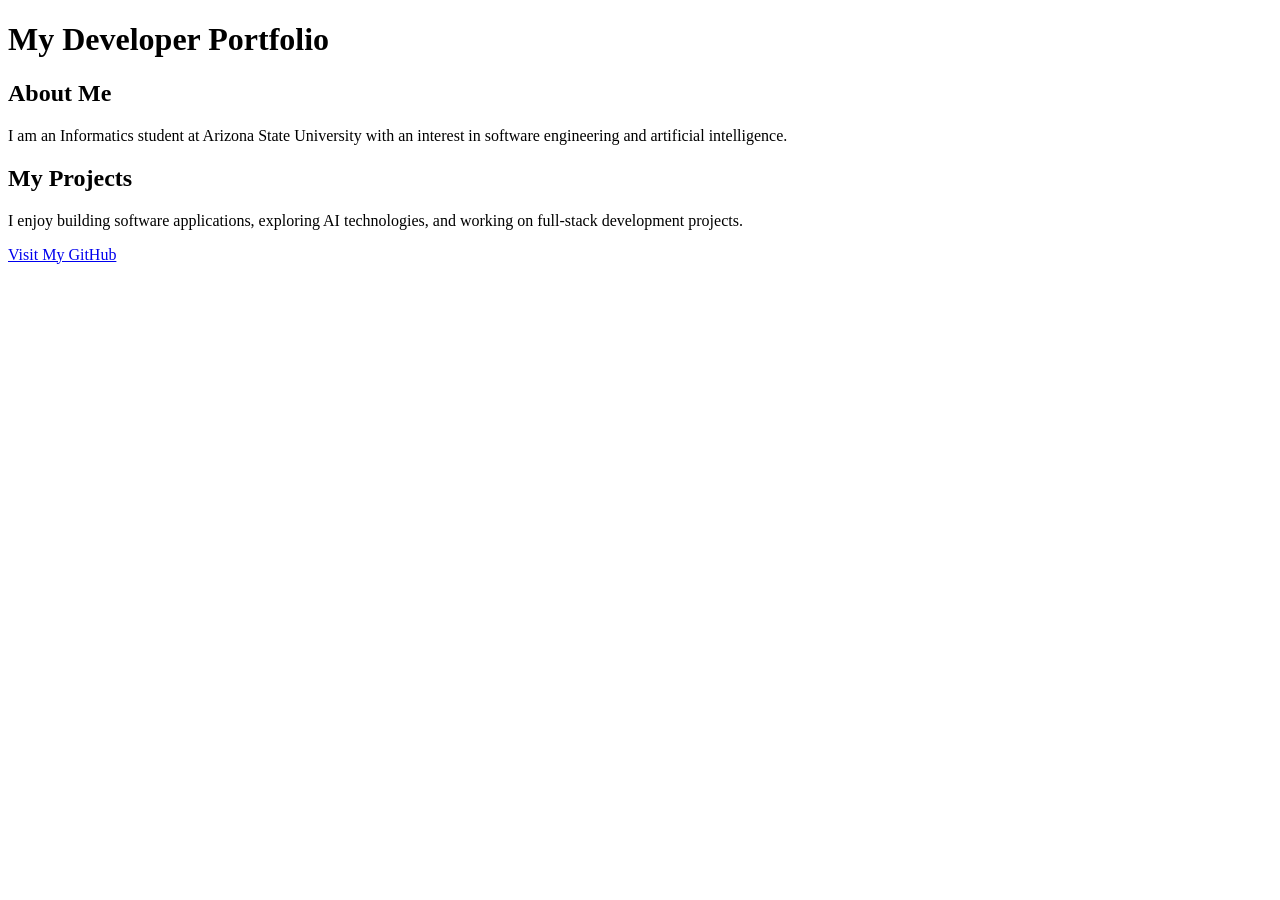
<file: Week2/index.html>
<!DOCTYPE html>
<html lang="en">
<head>
    <meta charset="UTF-8">
    <title>AME 220 - Week 2 Homework</title>
</head>
<body>

    <h1>My Developer Portfolio</h1>

    <section class="about">
        <h2 id="about-title">About Me</h2>
        <p id="about-description">
            I am an Informatics student at Arizona State
            University with an interest in software
            engineering and artificial intelligence.
        </p>
    </section>

    <section class="projects">
        <h2 id="projects-title">My Projects</h2>
        <p id="projects-description">
            I enjoy building software applications,
            exploring AI technologies, and working
            on full-stack development projects.
        </p>
    </section>

    <a href="https://github.com/MoxStudio">
        Visit My GitHub
    </a>

</body>
</html>
</file>
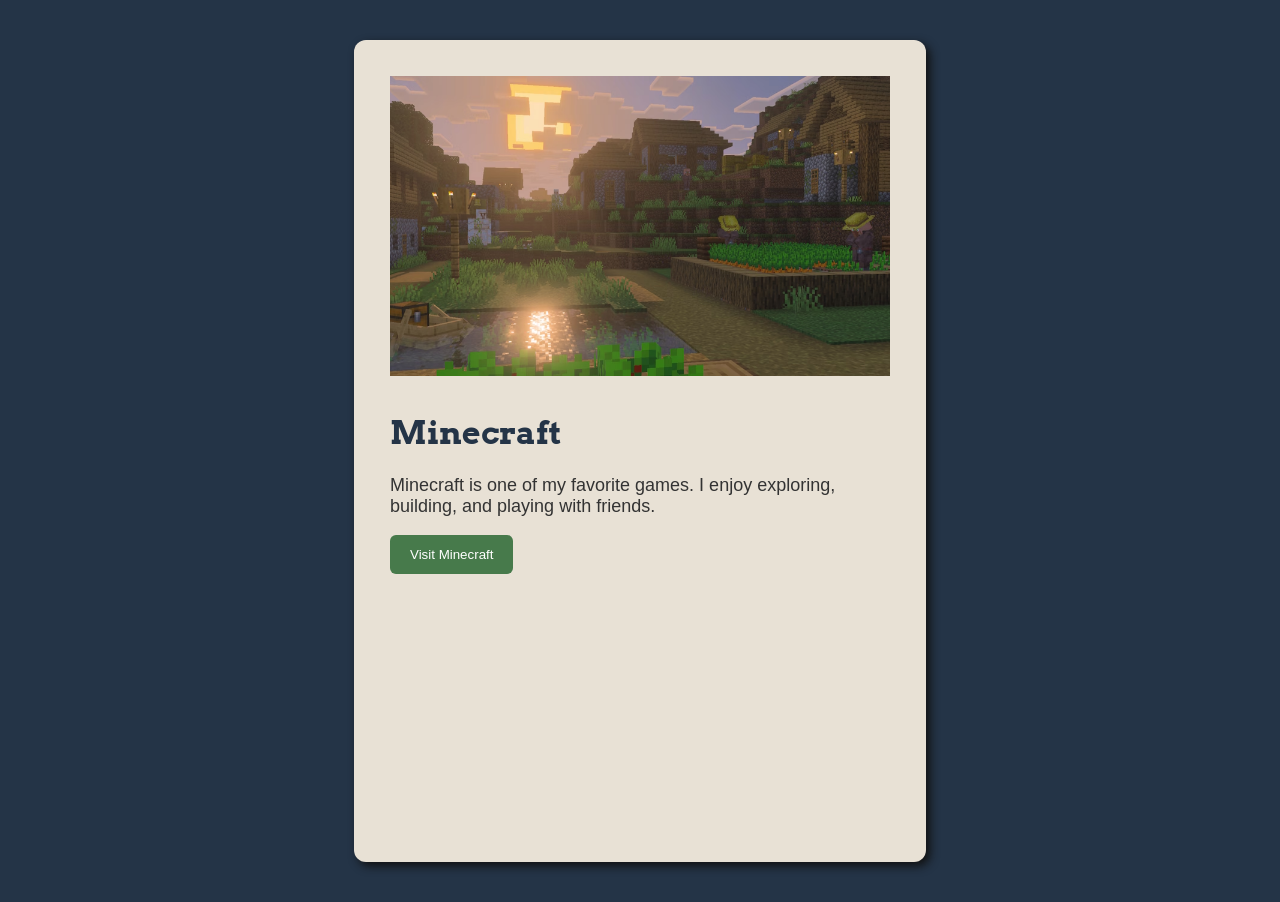
<file: Week3/index.html>
<!DOCTYPE html>
<html lang="en">
<head>
    <meta charset="UTF-8">
    <meta name="viewport" content="width=device-width, initial-scale=1.0">
    <title>My Favorite Game</title>
    <link rel="stylesheet" href="style.css">
</head>
<body>

    <div class="card">

        <img src="minecraft.avif" alt="Minecraft">

        <h1>Minecraft</h1>

        <p>
            Minecraft is one of my favorite games.
            I enjoy exploring, building, and playing
            with friends.
        </p>

        <a href="https://www.minecraft.net/" target="_blank">
            <button>Visit Minecraft</button>
        </a>

    </div>

</body>
</html>
</file>
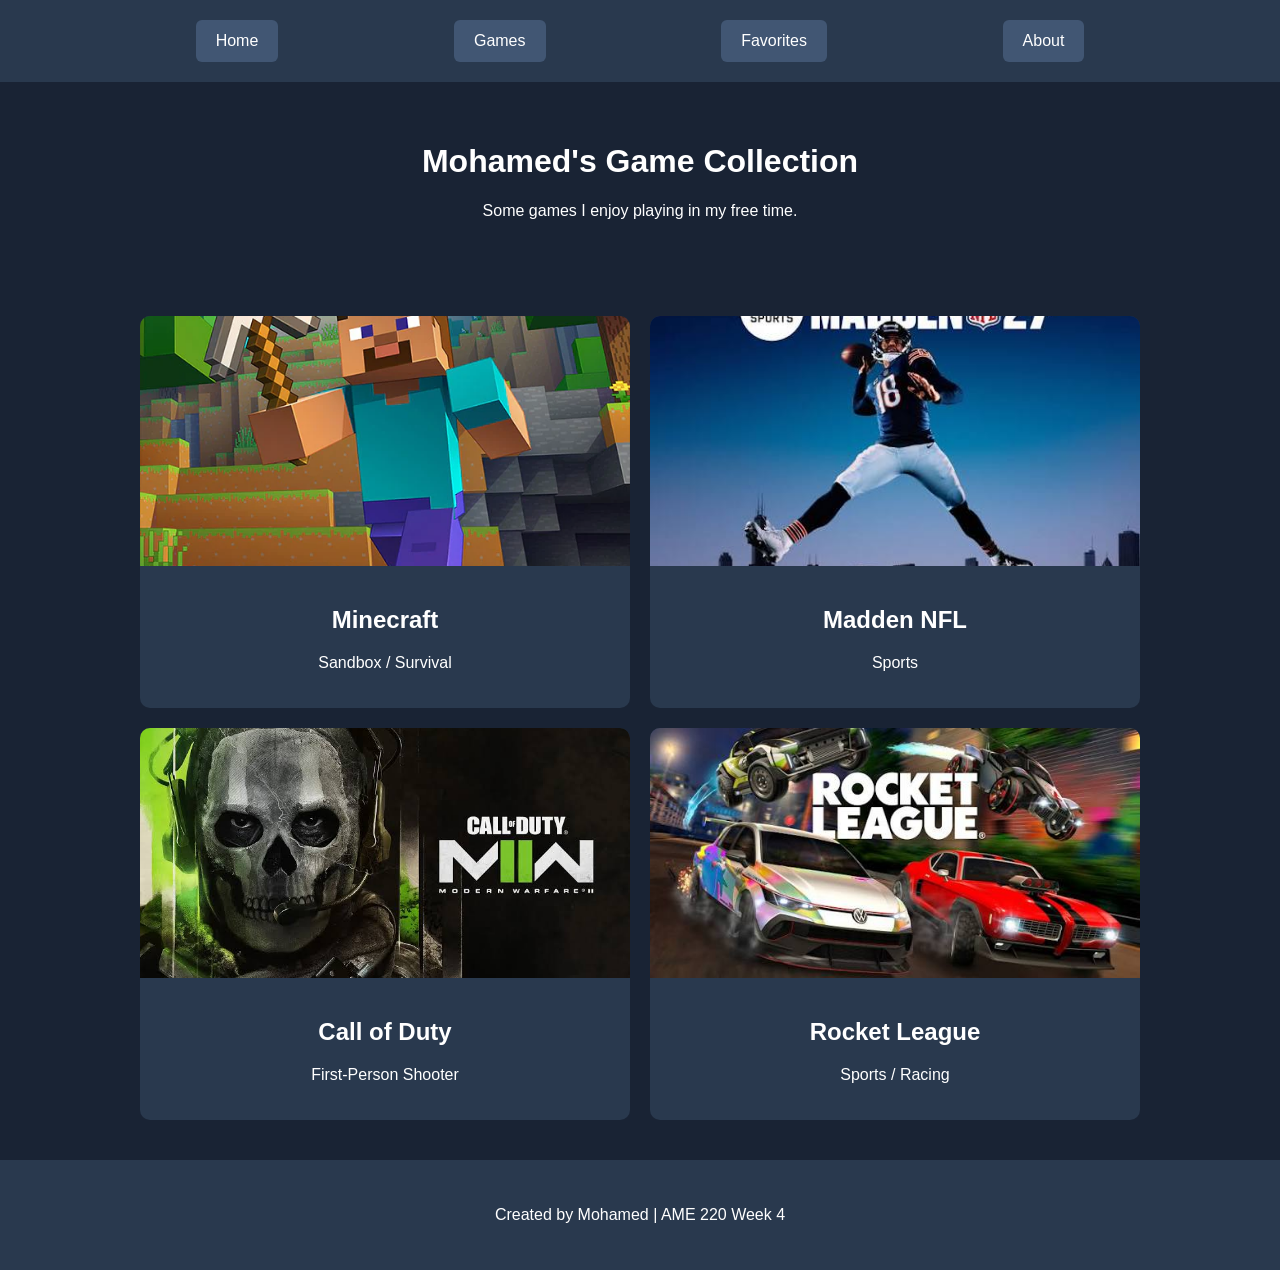
<file: Week4/index.html>
<!DOCTYPE html>
<html lang="en">
<head>
    <meta charset="UTF-8">
    <meta name="viewport" content="width=device-width, initial-scale=1.0">
    <title>Mohamed's Game Collection</title>
    <link rel="stylesheet" href="style.css">
</head>
<body>

    
    <nav>
        <a href="#home">Home</a>
        <a href="#games">Games</a>
        <a href="#favorites">Favorites</a>
        <a href="#about">About</a>
    </nav>

    <header id="home">
        <h1>Mohamed's Game Collection</h1>
        <p>Some games I enjoy playing in my free time.</p>
    </header>

    
    <div class="game-grid" id="games">

        <div class="game-card" id="favorites">
            <img src="minecraft.jpg" alt="Minecraft">
            <div class="game-info">
                <h2>Minecraft</h2>
                <p>Sandbox / Survival</p>
            </div>
        </div>

        <div class="game-card">
            <img src="madden.jpg" alt="Madden">
            <div class="game-info">
                <h2>Madden NFL</h2>
                <p>Sports</p>
            </div>
        </div>

        <div class="game-card">
            <img src="callofduty.jpg" alt="Call of Duty">
            <div class="game-info">
                <h2>Call of Duty</h2>
                <p>First-Person Shooter</p>
            </div>
        </div>

        <div class="game-card">
            <img src="rocketleauge.jpg" alt="Rocket League">
            <div class="game-info">
                <h2>Rocket League</h2>
                <p>Sports / Racing</p>
            </div>
        </div>

    </div>

    <footer id="about">
        <p>Created by Mohamed | AME 220 Week 4</p>
    </footer>

</body>
</html>
</file>
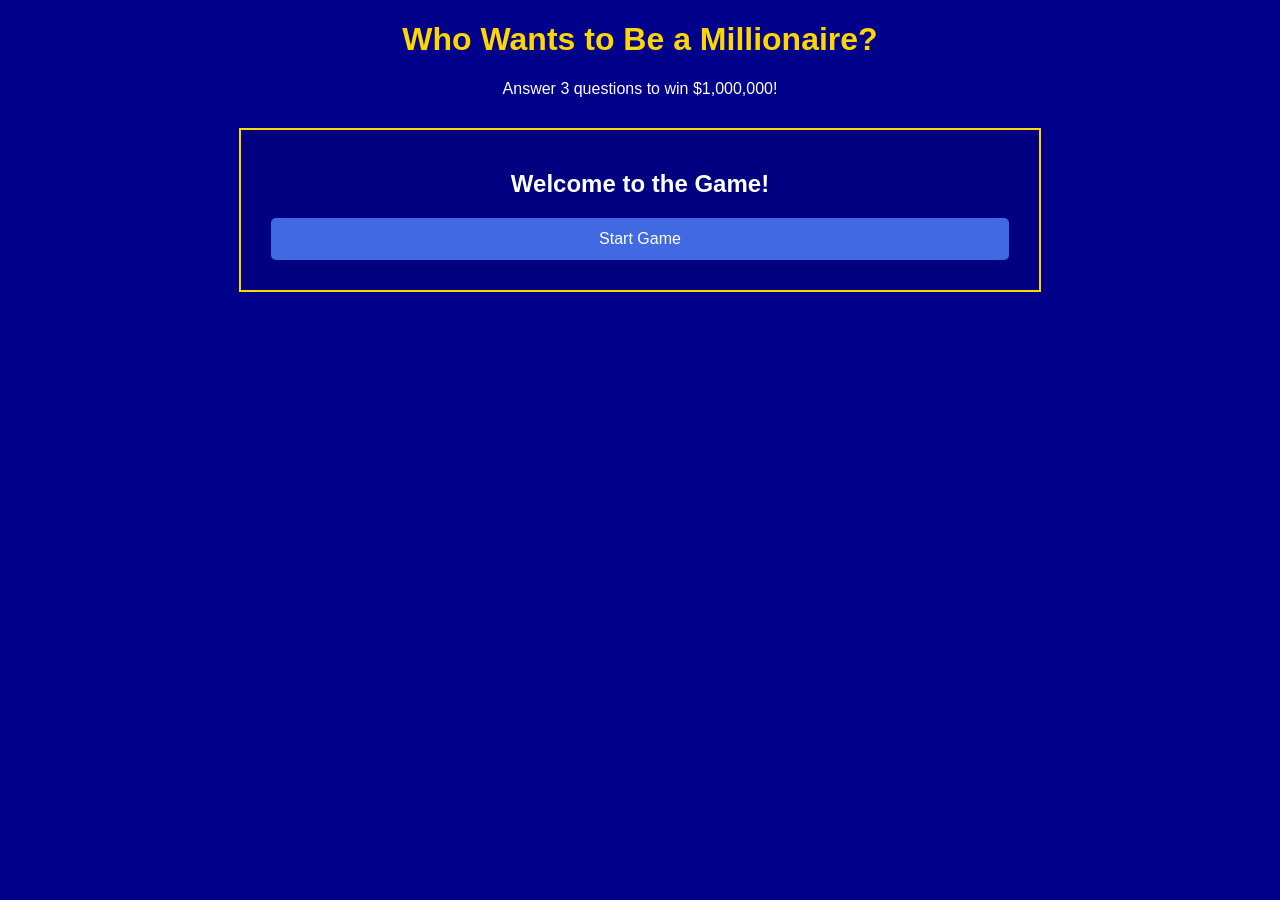
<file: Week2/ourfirstgame/index.html>
<!DOCTYPE html>
<html>
<head>
    <title>Millionaire Quiz Game</title>
    <link rel="stylesheet" href="style.css">
</head>

<body>

    <h1>Who Wants to Be a Millionaire?</h1>
    <p>Answer 3 questions to win $1,000,000!</p>

    <div id="start" class="screen question">
        <h2>Welcome to the Game!</h2>
        <a href="#q1">Start Game</a>
    </div>

    <div id="q1" class="screen question">
        <h2>Question 1 - $100</h2>
        <p>What does HTML stand for?</p>

        <a href="#wrong">A. High Tech Machine Language</a>
        <a href="#q2">B. HyperText Markup Language</a>
        <a href="#wrong">C. Home Tool Markup Language</a>
    </div>

    <div id="q2" class="screen question">
        <h2>Question 2 - $10,000</h2>
        <p>What is the capital of France?</p>

        <a href="#wrong">A. London</a>
        <a href="#wrong">B. Berlin</a>
        <a href="#q3">C. Paris</a>
    </div>

    <div id="q3" class="screen question">
        <h2>Question 3 - $1,000,000</h2>
        <p>Which planet is known as the Red Planet?</p>

        <a href="#win">A. Mars</a>
        <a href="#wrong">B. Venus</a>
        <a href="#wrong">C. Jupiter</a>
    </div>

    <div id="wrong" class="screen question">
        <h2>Wrong Answer!</h2>
        <p>Game Over!</p>
        <a href="#start">Try Again</a>
    </div>

    <div id="win" class="screen question">
        <h2>Congratulations!</h2>
        <h1>You Won $1,000,000!</h1>
        <a href="#start">Play Again</a>
    </div>

</body>
</html>
</file>
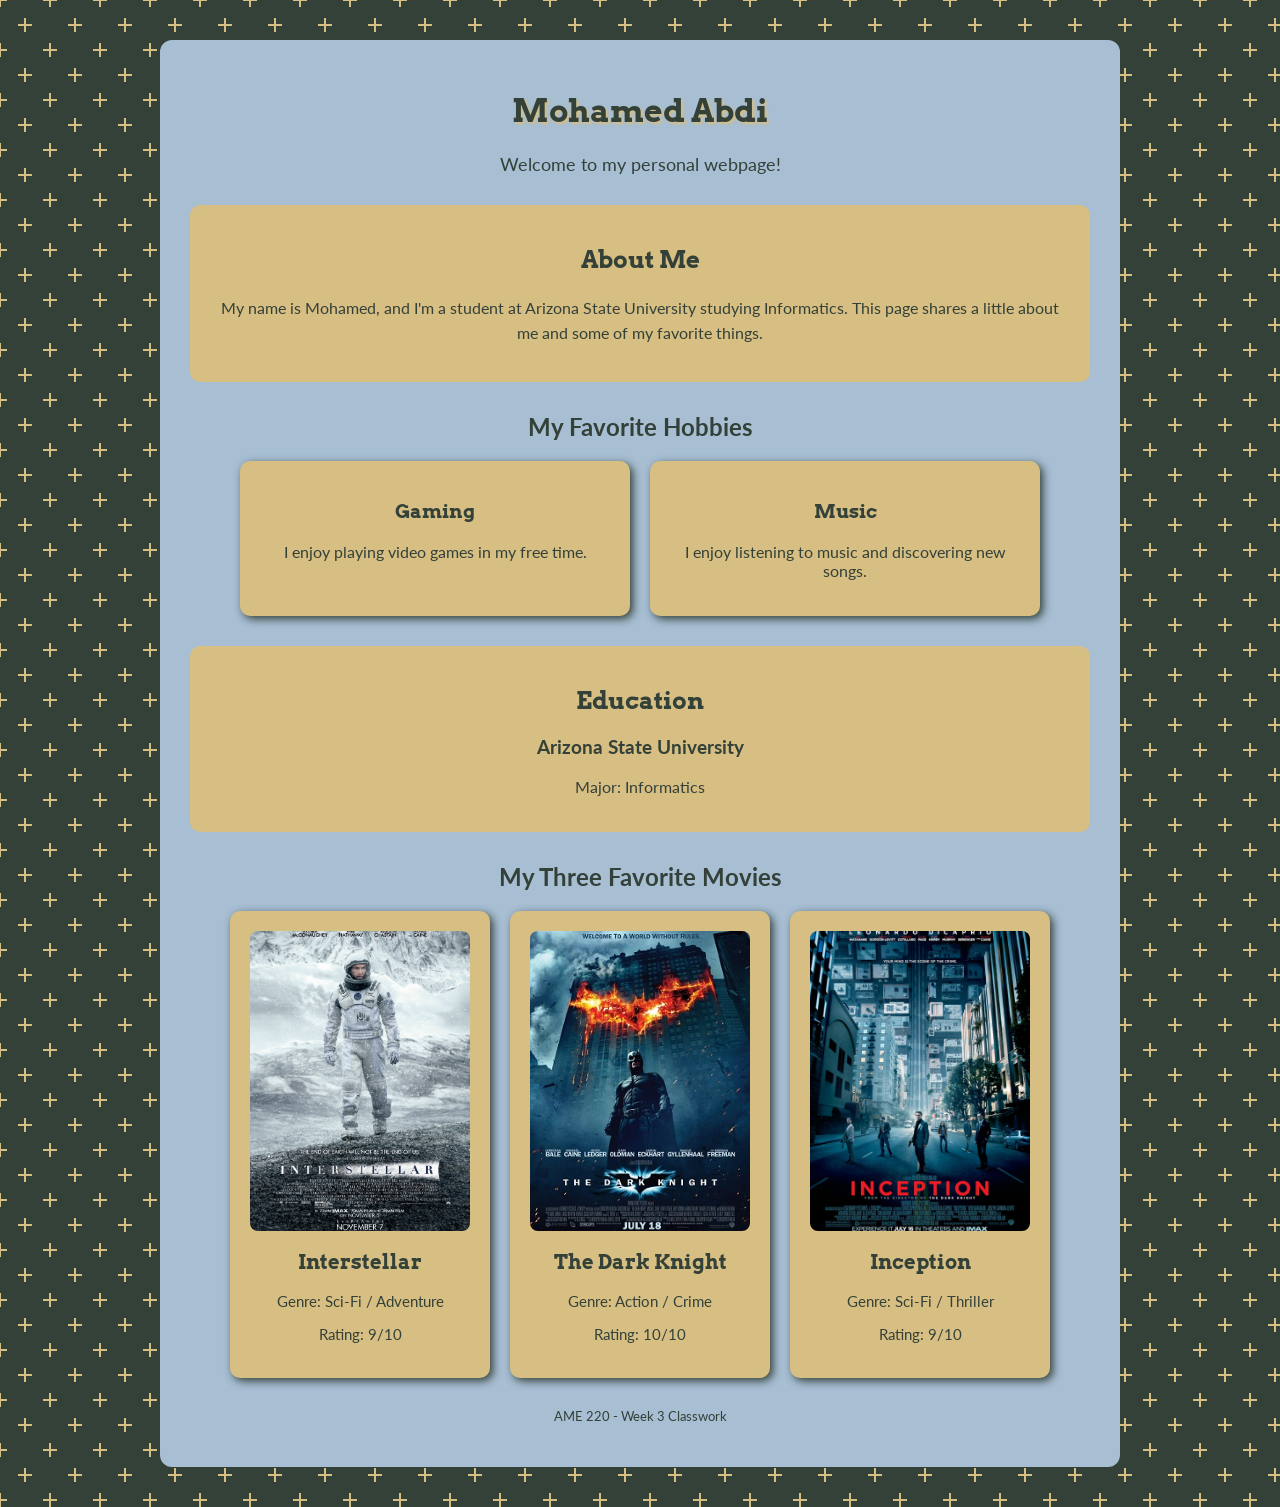
<file: Week3/portfolio/index.html>
<!DOCTYPE html>
<html lang="en">
<head>
    <meta charset="UTF-8">
    <meta name="viewport" content="width=device-width, initial-scale=1.0">
    <title>Mohamed's Portfolio</title>
    <link rel="stylesheet" href="style.css">
</head>
<body>

    <div class="container">

        <!-- Page Title -->
        <h1>Mohamed Abdi</h1>
        <p class="intro">Welcome to my personal webpage!</p>

        <!-- About Me -->
        <div class="about-me">
            <h2>About Me</h2>
            <p>
                My name is Mohamed, and I'm a student at
                Arizona State University studying Informatics.
                This page shares a little about me and
                some of my favorite things.
            </p>
        </div>

        <!-- Hobbies -->
        <h2>My Favorite Hobbies</h2>

        <div class="hobbies">

            <div class="hobby-card">
                <h3>Gaming</h3>
                <p>I enjoy playing video games in my free time.</p>
            </div>

            <div class="hobby-card">
                <h3>Music</h3>
                <p>I enjoy listening to music and discovering new songs.</p>
            </div>

        </div>

        <!-- Education -->
        <div class="education">
            <h2>Education</h2>
            <h3>Arizona State University</h3>
            <p>Major: Informatics</p>
        </div>

        <!-- Favorite Movies -->
        <h2>My Three Favorite Movies</h2>

        <div class="movies">

            <div class="movie-card">
                <img src="interstellar.jpg" alt="Interstellar Poster">
                <h2>Interstellar</h2>
                <p>Genre: Sci-Fi / Adventure</p>
                <p>Rating: 9/10</p>
            </div>

            <div class="movie-card">
                <img src="Thedark_knight.jpg" alt="The Dark Knight Poster">
                <h2>The Dark Knight</h2>
                <p>Genre: Action / Crime</p>
                <p>Rating: 10/10</p>
            </div>

            <div class="movie-card">
                <img src="inception.jpg" alt="Inception Poster">
                <h2>Inception</h2>
                <p>Genre: Sci-Fi / Thriller</p>
                <p>Rating: 9/10</p>
            </div>

        </div>

        <p class="footer">AME 220 - Week 3 Classwork</p>

    </div>

</body>
</html>
</file>
<file: Week3/style.css>
@import url('https://fonts.googleapis.com/css2?family=Arvo:wght@400;700&display=swap');

/* Page Background */
body {
    background-color: #243447;
    font-family: Arial, sans-serif;
}

/* Main Card */
.card {
    width: 500px;
    height: 750px;
    background-color: #E8E1D5;
    padding: 36px;
    border-radius: 12px;
    box-shadow: 4px 4px 10px #111111;
    margin: 40px auto;
}

/* Card Image */
.card img {
    width: 100%;
    height: 300px;
    object-fit: cover;
    margin-bottom: 12px;
}

/* Card Title */
.card h1 {
    font-family: 'Arvo', serif;
    color: #243447;
    font-size: 32px;
}

/* Card Description */
.card p {
    font-size: 18px;
    color: #333333;
}

/* Button */
.card button {
    background-color: #477A4B;
    color: white;
    padding: 12px 20px;
    border: none;
    border-radius: 6px;
    cursor: pointer;
}

/* Button Hover */
.card button:hover {
    background-color: #355C38;
}

/* Link */
.card a {
    text-decoration: none;
}

.card a:hover {
    text-decoration: underline;
}
</file>
<file: Week4/style.css>
html {
    font-size: 16px;
    scroll-padding-top: 80px;
}


body {
    margin: 0;
    background-color: #192334;
    color: white;
    font-family: Arial, sans-serif;
    text-align: center;
}


nav {
    position: sticky;
    top: 0;
    background-color: #29394E;
    display: flex;
    justify-content: space-evenly;
    padding: 20px;
    z-index: 10;
}

nav a {
    color: white;
    background-color: #415673;
    padding: 12px 20px;
    border-radius: 6px;
    text-decoration: none;
    font-size: 1rem;
}


header {
    padding: 40px 20px;
}

h1 {
    font-size: 2rem;
}

header p {
    font-size: 1rem;
}


.game-grid {
    display: grid;
    grid-template-columns: 1fr 1fr;
    gap: 20px;
    max-width: 1000px;
    margin: 20px auto;
    padding: 20px;
}


.game-card {
    background-color: #29394E;
    border-radius: 10px;
    overflow: hidden;
    display: flex;
    flex-direction: column;
    align-items: center;
    justify-content: center;
    flex-wrap: nowrap;
}


.game-card img {
    width: 100%;
    height: 250px;
    object-fit: cover;
}


.game-info {
    padding: 20px;
    text-align: center;
}

.game-info h2 {
    font-size: 1.5rem;
}

.game-info p {
    font-size: 1rem;
}


footer {
    padding: 30px;
    background-color: #29394E;
    font-size: 1rem;
}

/* Mobile Layout */
@media (max-width: 720px) {
    html {
        font-size: 12px;
    }

    .game-grid {
        grid-template-columns: 1fr;
        gap: 15px;
        padding: 10px;
    }

    .game-card {
        height: 100vh;
        justify-content: center;
    }

    .game-card img {
        width: 100%;
        height: 65%;
        object-fit: contain;
    }

    .game-info {
        padding: 20px;
    }

    nav {
        padding: 10px;
        gap: 5px;
    }

    nav a {
        padding: 10px 5px;
    }
}
</file>
<file: Week2/ourfirstgame/style.css>
body {
    background-color: darkblue;
    color: white;
    font-family: Arial;
    text-align: center;
}

h1 {
    color: gold;
}

.question {
    background-color: navy;
    border: 2px solid gold;
    padding: 20px;
    margin: 30px auto;
    width: 60%;
}

a {
    display: block;
    background-color: royalblue;
    color: white;
    padding: 12px;
    margin: 10px;
    text-decoration: none;
    border-radius: 5px;
}

a:hover {
    background-color: orange;
}

.screen {
    display: none;
}

#start {
    display: block;
}

.screen:target {
    display: block;
}

body:has(.screen:target) #start {
    display: none;
}
</file>
<file: Week3/portfolio/style.css>
@import url('https://fonts.googleapis.com/css2?family=Arvo:wght@400;600;700&family=Lato:wght@400&display=swap');

/* Page Background */
body {
    background-color: #334139;
    background:
        radial-gradient(circle, transparent 20%, #334139 20%, #334139 80%, transparent 80%, transparent),
        radial-gradient(circle, transparent 20%, #334139 20%, #334139 80%, transparent 80%, transparent) 25px 25px,
        linear-gradient(#D7BE82 2px, transparent 2px) 0 -1px,
        linear-gradient(90deg, #D7BE82 2px, #334139 2px) -1px 0;
    background-size: 50px 50px, 50px 50px, 25px 25px, 25px 25px;

    font-family: 'Lato', sans-serif;
    margin: 0;
    padding: 40px;
    text-align: center;
    color: #334139;
}

/* Main Container */
.container {
    max-width: 900px;
    margin: auto;
    padding: 30px;
    background-color: #A7BED3;
    border-radius: 12px;
}

/* Main Title */
h1 {
    font-family: 'Arvo', serif;
    color: #334139;
    text-shadow: 2px 2px 3px #D7BE82;
}

.intro {
    font-size: 18px;
    margin-bottom: 30px;
}

/* About Me */
.about-me {
    background-color: #D7BE82;
    padding: 20px;
    margin-bottom: 30px;
    border-radius: 10px;
}

.about-me h2 {
    font-family: 'Arvo', serif;
}

.about-me p {
    font-size: 16px;
    line-height: 1.6;
}

/* Hobbies */
.hobbies {
    display: flex;
    justify-content: center;
    gap: 20px;
    margin-bottom: 30px;
}

.hobby-card {
    background-color: #D7BE82;
    padding: 20px;
    width: 350px;
    border-radius: 10px;
    box-shadow: 3px 3px 8px #334139;
}

.hobby-card h3 {
    font-family: 'Arvo', serif;
}

/* Education */
.education {
    background-color: #D7BE82;
    padding: 20px;
    margin-bottom: 30px;
    border-radius: 10px;
}

.education h2 {
    font-family: 'Arvo', serif;
}

/* Movie Cards */
.movies {
    display: flex;
    justify-content: center;
    gap: 20px;
}

.movie-card {
    background-color: #D7BE82;
    padding: 20px;
    width: 220px;
    border-radius: 10px;
    box-shadow: 3px 3px 8px #334139;
}

/* Movie Posters */
.movie-card img {
    width: 100%;
    height: 300px;
    object-fit: cover;
    border-radius: 8px;
}

/* Movie Titles */
.movie-card h2 {
    font-family: 'Arvo', serif;
    font-size: 20px;
}

/* Movie Descriptions */
.movie-card p {
    font-size: 15px;
}

/* Footer */
.footer {
    margin-top: 30px;
    font-size: 13px;
}
</file>
